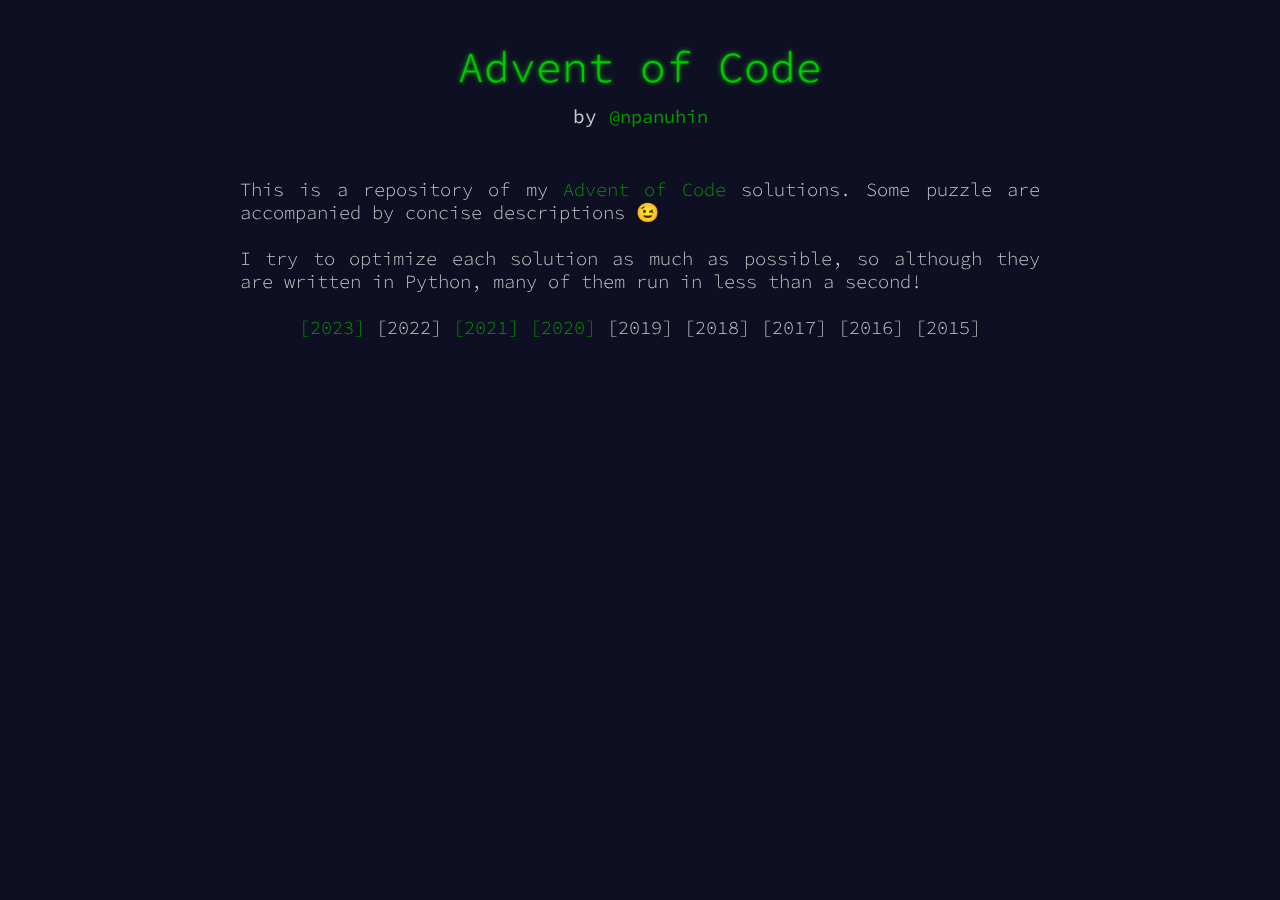
<file: docs/index.html>
<!DOCTYPE html>
<html lang="en">

<head>
	<meta charset="UTF-8">
	<meta name="viewport" content="width=device-width, initial-scale=1.0">
	<link rel="stylesheet" href="https://fonts.googleapis.com/css?family=Source Code Pro:300,400&subset=latin,latin-ext">
	<link rel="stylesheet" type="text/css" href="main.css">

	<link rel="apple-touch-icon" sizes="180x180" href="favicon/apple-touch-icon.png">
	<link rel="icon" type="image/png" sizes="32x32" href="favicon/favicon-32x32.png">
	<link rel="icon" type="image/png" sizes="194x194" href="favicon/favicon-194x194.png">
	<link rel="icon" type="image/png" sizes="192x192" href="favicon/android-chrome-192x192.png">
	<link rel="icon" type="image/png" sizes="16x16" href="favicon/favicon-16x16.png">
	<link rel="manifest" href="favicon/site.webmanifest">
	<link rel="mask-icon" href="favicon/safari-pinned-tab.svg" color="#0f0f23">
	<link rel="shortcut icon" href="favicon/favicon.ico">
	<meta name="msapplication-TileColor" content="#0f0f23">
	<meta name="msapplication-TileImage" content="favicon/mstile-144x144.png">
	<meta name="msapplication-config" content="favicon/browserconfig.xml">
	<meta name="theme-color" content="#0f0f23">

	<title>Advent of Code | by @npanuhin</title>
</head>

<body>
	<div class="title">
		<h1>Advent of Code</h1>
		<p>by <a title="Visit my github page" href="https://github.com/npanuhin" target="_blank">@npanuhin</a></p>
	</div>

	<main>
		<p>
			This is a repository of my <a title="Visit adventofcode.com" href="https://adventofcode.com" target="_blank">Advent of Code</a> solutions.
			Some puzzle are accompanied by concise descriptions 😉

			<br>
			<br>

			I try to optimize each solution as much as possible, so although they are written in Python, many of them run in less than a second!

			<br>
			<br>
		</p>

		<ul class="year_list">
			<li><a href="2023">[2023]</a></li>
			<li>[2022]</li>
			<li><a href="2021">[2021]</a></li>
			<li><a href="2020">[2020]</a></li>
			<li>[2019]</li>
			<li>[2018]</li>
			<li>[2017]</li>
			<li>[2016]</li>
			<li>[2015]</li>
		</ul>
	</main>
</body>

</html>
</file>
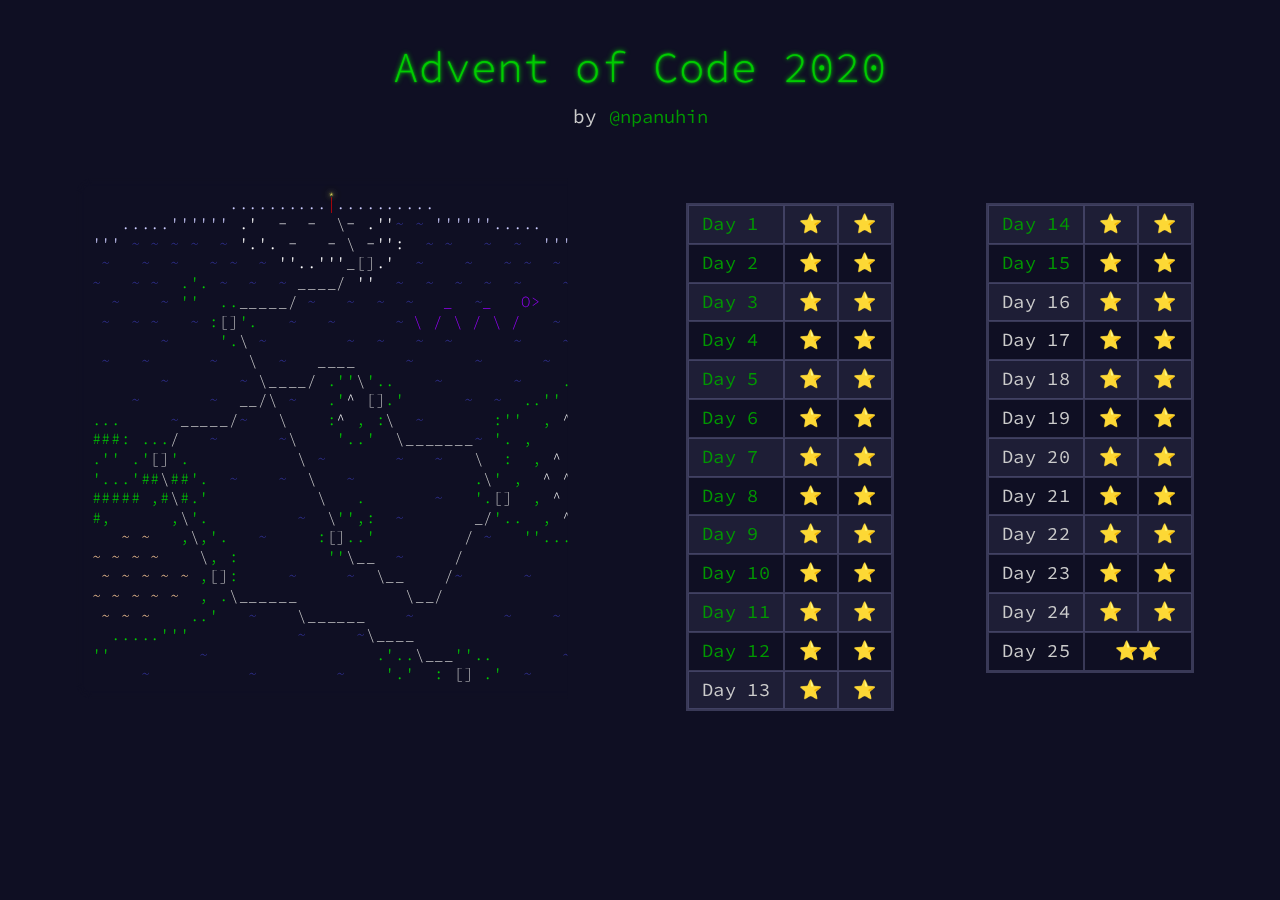
<file: docs/2020/index.html>
<!DOCTYPE html>
<html lang="en">

<head>
	<meta charset="UTF-8">
	<meta name="viewport" content="width=device-width, initial-scale=1.0">
	<link rel="stylesheet" href="https://fonts.googleapis.com/css?family=Source Code Pro:300,400&subset=latin,latin-ext">
	<link rel="stylesheet" type="text/css" href="../main.css">

	<link rel="apple-touch-icon" sizes="180x180" href="../favicon/apple-touch-icon.png">
	<link rel="icon" type="image/png" sizes="32x32" href="../favicon/favicon-32x32.png">
	<link rel="icon" type="image/png" sizes="194x194" href="../favicon/favicon-194x194.png">
	<link rel="icon" type="image/png" sizes="192x192" href="../favicon/android-chrome-192x192.png">
	<link rel="icon" type="image/png" sizes="16x16" href="../favicon/favicon-16x16.png">
	<link rel="manifest" href="../favicon/site.webmanifest">
	<link rel="mask-icon" href="../favicon/safari-pinned-tab.svg" color="#0f0f23">
	<link rel="shortcut icon" href="../favicon/favicon.ico">
	<meta name="msapplication-TileColor" content="#0f0f23">
	<meta name="msapplication-TileImage" content="../favicon/mstile-144x144.png">
	<meta name="msapplication-config" content="../favicon/browserconfig.xml">
	<meta name="theme-color" content="#0f0f23">

	<title>Advent of Code 2020 | @npanuhin</title>
</head>

<body>
	<div class="title">
		<h1>Advent of Code 2020</h1>
		<p>by <a title="View my GitHub profile" href="https://github.com/npanuhin" target="_blank">@npanuhin</a></p>
	</div>

	<main class="wide">
		<img class="left" alt="Here is the final canvas of the year after solving all the puzzles" src="canvas.svg">
		<div class="center">
			<table>
				<tr>
					<td><a class="readme" href="https://github.com/npanuhin/Advent-of-Code/tree/master/2020/Day%2001">Day 1</a></td>
					<td><a href="https://github.com/npanuhin/Advent-of-Code/tree/master/2020/Day%2001/part1.py">⭐</a></td>
					<td><a href="https://github.com/npanuhin/Advent-of-Code/tree/master/2020/Day%2001/part2.py">⭐</a></td>
				</tr>
				<tr>
					<td><a class="readme" href="https://github.com/npanuhin/Advent-of-Code/tree/master/2020/Day%2002">Day 2</a></td>
					<td><a href="https://github.com/npanuhin/Advent-of-Code/tree/master/2020/Day%2002/part1.py">⭐</a></td>
					<td><a href="https://github.com/npanuhin/Advent-of-Code/tree/master/2020/Day%2002/part2.py">⭐</a></td>
				</tr>
				<tr>
					<td><a class="readme" href="https://github.com/npanuhin/Advent-of-Code/tree/master/2020/Day%2003">Day 3</a></td>
					<td><a href="https://github.com/npanuhin/Advent-of-Code/tree/master/2020/Day%2003/part1.py">⭐</a></td>
					<td><a href="https://github.com/npanuhin/Advent-of-Code/tree/master/2020/Day%2003/part2.py">⭐</a></td>
				</tr>
				<tr>
					<td><a class="readme" href="https://github.com/npanuhin/Advent-of-Code/tree/master/2020/Day%2004">Day 4</a></td>
					<td><a href="https://github.com/npanuhin/Advent-of-Code/tree/master/2020/Day%2004/part1.py">⭐</a></td>
					<td><a href="https://github.com/npanuhin/Advent-of-Code/tree/master/2020/Day%2004/part2.py">⭐</a></td>
				</tr>
				<tr>
					<td><a class="readme" href="https://github.com/npanuhin/Advent-of-Code/tree/master/2020/Day%2005">Day 5</a></td>
					<td><a href="https://github.com/npanuhin/Advent-of-Code/tree/master/2020/Day%2005/part1.py">⭐</a></td>
					<td><a href="https://github.com/npanuhin/Advent-of-Code/tree/master/2020/Day%2005/part2.py">⭐</a></td>
				</tr>
				<tr>
					<td><a class="readme" href="https://github.com/npanuhin/Advent-of-Code/tree/master/2020/Day%2006">Day 6</a></td>
					<td><a href="https://github.com/npanuhin/Advent-of-Code/tree/master/2020/Day%2006/part1.py">⭐</a></td>
					<td><a href="https://github.com/npanuhin/Advent-of-Code/tree/master/2020/Day%2006/part2.py">⭐</a></td>
				</tr>
				<tr>
					<td><a class="readme" href="https://github.com/npanuhin/Advent-of-Code/tree/master/2020/Day%2007">Day 7</a></td>
					<td><a href="https://github.com/npanuhin/Advent-of-Code/tree/master/2020/Day%2007/part1.py">⭐</a></td>
					<td><a href="https://github.com/npanuhin/Advent-of-Code/tree/master/2020/Day%2007/part2.py">⭐</a></td>
				</tr>
				<tr>
					<td><a class="readme" href="https://github.com/npanuhin/Advent-of-Code/tree/master/2020/Day%2008">Day 8</a></td>
					<td><a href="https://github.com/npanuhin/Advent-of-Code/tree/master/2020/Day%2008/part1.py">⭐</a></td>
					<td><a href="https://github.com/npanuhin/Advent-of-Code/tree/master/2020/Day%2008/part2.py">⭐</a></td>
				</tr>
				<tr>
					<td><a class="readme" href="https://github.com/npanuhin/Advent-of-Code/tree/master/2020/Day%2009">Day 9</a></td>
					<td><a href="https://github.com/npanuhin/Advent-of-Code/tree/master/2020/Day%2009/part1.py">⭐</a></td>
					<td><a href="https://github.com/npanuhin/Advent-of-Code/tree/master/2020/Day%2009/part2.py">⭐</a></td>
				</tr>
				<tr>
					<td><a class="readme" href="https://github.com/npanuhin/Advent-of-Code/tree/master/2020/Day%2010">Day 10</a></td>
					<td><a href="https://github.com/npanuhin/Advent-of-Code/tree/master/2020/Day%2010/part1.py">⭐</a></td>
					<td><a href="https://github.com/npanuhin/Advent-of-Code/tree/master/2020/Day%2010/part2.py">⭐</a></td>
				</tr>
				<tr>
					<td><a class="readme" href="https://github.com/npanuhin/Advent-of-Code/tree/master/2020/Day%2011">Day 11</a></td>
					<td><a href="https://github.com/npanuhin/Advent-of-Code/tree/master/2020/Day%2011/part1.py">⭐</a></td>
					<td><a href="https://github.com/npanuhin/Advent-of-Code/tree/master/2020/Day%2011/part2.py">⭐</a></td>
				</tr>
				<tr>
					<td><a class="readme" href="https://github.com/npanuhin/Advent-of-Code/tree/master/2020/Day%2012">Day 12</a></td>
					<td><a href="https://github.com/npanuhin/Advent-of-Code/tree/master/2020/Day%2012/part1.py">⭐</a></td>
					<td><a href="https://github.com/npanuhin/Advent-of-Code/tree/master/2020/Day%2012/part2.py">⭐</a></td>
				</tr>
				<tr>
					<td><a href="https://github.com/npanuhin/Advent-of-Code/tree/master/2020/Day%2013">Day 13</a></td>
					<td><a href="https://github.com/npanuhin/Advent-of-Code/tree/master/2020/Day%2013/part1.py">⭐</a></td>
					<td><a href="https://github.com/npanuhin/Advent-of-Code/tree/master/2020/Day%2013/part2.py">⭐</a></td>
				</tr>
			</table>
		</div>

		<div class="right">
			<table>
				<tr>
					<td><a class="readme" href="https://github.com/npanuhin/Advent-of-Code/tree/master/2020/Day%2014">Day 14</a></td>
					<td><a href="https://github.com/npanuhin/Advent-of-Code/tree/master/2020/Day%2014/part1.py">⭐</a></td>
					<td><a href="https://github.com/npanuhin/Advent-of-Code/tree/master/2020/Day%2014/part2.py">⭐</a></td>
				</tr>
				<tr>
					<td><a class="readme" href="https://github.com/npanuhin/Advent-of-Code/tree/master/2020/Day%2015">Day 15</a></td>
					<td><a href="https://github.com/npanuhin/Advent-of-Code/tree/master/2020/Day%2015/part1.py">⭐</a></td>
					<td><a href="https://github.com/npanuhin/Advent-of-Code/tree/master/2020/Day%2015/part2.py">⭐</a></td>
				</tr>
				<tr>
					<td><a href="https://github.com/npanuhin/Advent-of-Code/tree/master/2020/Day%2016">Day 16</a></td>
					<td><a href="https://github.com/npanuhin/Advent-of-Code/tree/master/2020/Day%2016/part1.py">⭐</a></td>
					<td><a href="https://github.com/npanuhin/Advent-of-Code/tree/master/2020/Day%2016/part2.py">⭐</a></td>
				</tr>
				<tr>
					<td><a href="https://github.com/npanuhin/Advent-of-Code/tree/master/2020/Day%2017">Day 17</a></td>
					<td><a href="https://github.com/npanuhin/Advent-of-Code/tree/master/2020/Day%2017/part1.py">⭐</a></td>
					<td><a href="https://github.com/npanuhin/Advent-of-Code/tree/master/2020/Day%2017/part2.py">⭐</a></td>
				</tr>
				<tr>
					<td><a href="https://github.com/npanuhin/Advent-of-Code/tree/master/2020/Day%2018">Day 18</a></td>
					<td><a href="https://github.com/npanuhin/Advent-of-Code/tree/master/2020/Day%2018/part1.py">⭐</a></td>
					<td><a href="https://github.com/npanuhin/Advent-of-Code/tree/master/2020/Day%2018/part2.py">⭐</a></td>
				</tr>
				<tr>
					<td><a href="https://github.com/npanuhin/Advent-of-Code/tree/master/2020/Day%2019">Day 19</a></td>
					<td><a href="https://github.com/npanuhin/Advent-of-Code/tree/master/2020/Day%2019/part1.py">⭐</a></td>
					<td><a href="https://github.com/npanuhin/Advent-of-Code/tree/master/2020/Day%2019/part2.py">⭐</a></td>
				</tr>
				<tr>
					<td><a href="https://github.com/npanuhin/Advent-of-Code/tree/master/2020/Day%2020">Day 20</a></td>
					<td><a href="https://github.com/npanuhin/Advent-of-Code/tree/master/2020/Day%2020/part1.py">⭐</a></td>
					<td><a href="https://github.com/npanuhin/Advent-of-Code/tree/master/2020/Day%2020/part2.py">⭐</a></td>
				</tr>
				<tr>
					<td><a href="https://github.com/npanuhin/Advent-of-Code/tree/master/2020/Day%2021">Day 21</a></td>
					<td><a href="https://github.com/npanuhin/Advent-of-Code/tree/master/2020/Day%2021/part1.py">⭐</a></td>
					<td><a href="https://github.com/npanuhin/Advent-of-Code/tree/master/2020/Day%2021/part2.py">⭐</a></td>
				</tr>
				<tr>
					<td><a href="https://github.com/npanuhin/Advent-of-Code/tree/master/2020/Day%2022">Day 22</a></td>
					<td><a href="https://github.com/npanuhin/Advent-of-Code/tree/master/2020/Day%2022/part1.py">⭐</a></td>
					<td><a href="https://github.com/npanuhin/Advent-of-Code/tree/master/2020/Day%2022/part2.py">⭐</a></td>
				</tr>
				<tr>
					<td><a href="https://github.com/npanuhin/Advent-of-Code/tree/master/2020/Day%2023">Day 23</a></td>
					<td><a href="https://github.com/npanuhin/Advent-of-Code/tree/master/2020/Day%2023/part1.py">⭐</a></td>
					<td><a href="https://github.com/npanuhin/Advent-of-Code/tree/master/2020/Day%2023/part2.py">⭐</a></td>
				</tr>
				<tr>
					<td><a href="https://github.com/npanuhin/Advent-of-Code/tree/master/2020/Day%2024">Day 24</a></td>
					<td><a href="https://github.com/npanuhin/Advent-of-Code/tree/master/2020/Day%2024/part1.py">⭐</a></td>
					<td><a href="https://github.com/npanuhin/Advent-of-Code/tree/master/2020/Day%2024/part2.py">⭐</a></td>
				</tr>
				<tr>
					<td><a href="https://github.com/npanuhin/Advent-of-Code/tree/master/2020/Day%2025">Day 25</a></td>
					<td colspan="2"><a href="https://github.com/npanuhin/Advent-of-Code/tree/master/2020/Day%2025/part1.py">⭐⭐</a></td>
				</tr>
			</table>
		</div>
	</main>
</body>

</html>
<!-- tr*25>(td>a[href="https//github.com/npanuhin/Advent-of-Code/tree/master/2020/Day%20$"]>div.wrapper>{Day $})+(td>a[href="https//github.com/npanuhin/Advent-of-Code/tree/master/2020/Day%20$/part1.py"]>div.wrapper>{⭐})+(td>a[href="https//github.com/npanuhin/Advent-of-Code/tree/master/2020/Day%20$/part2.py"]>div.wrapper>{⭐}) -->
</file>
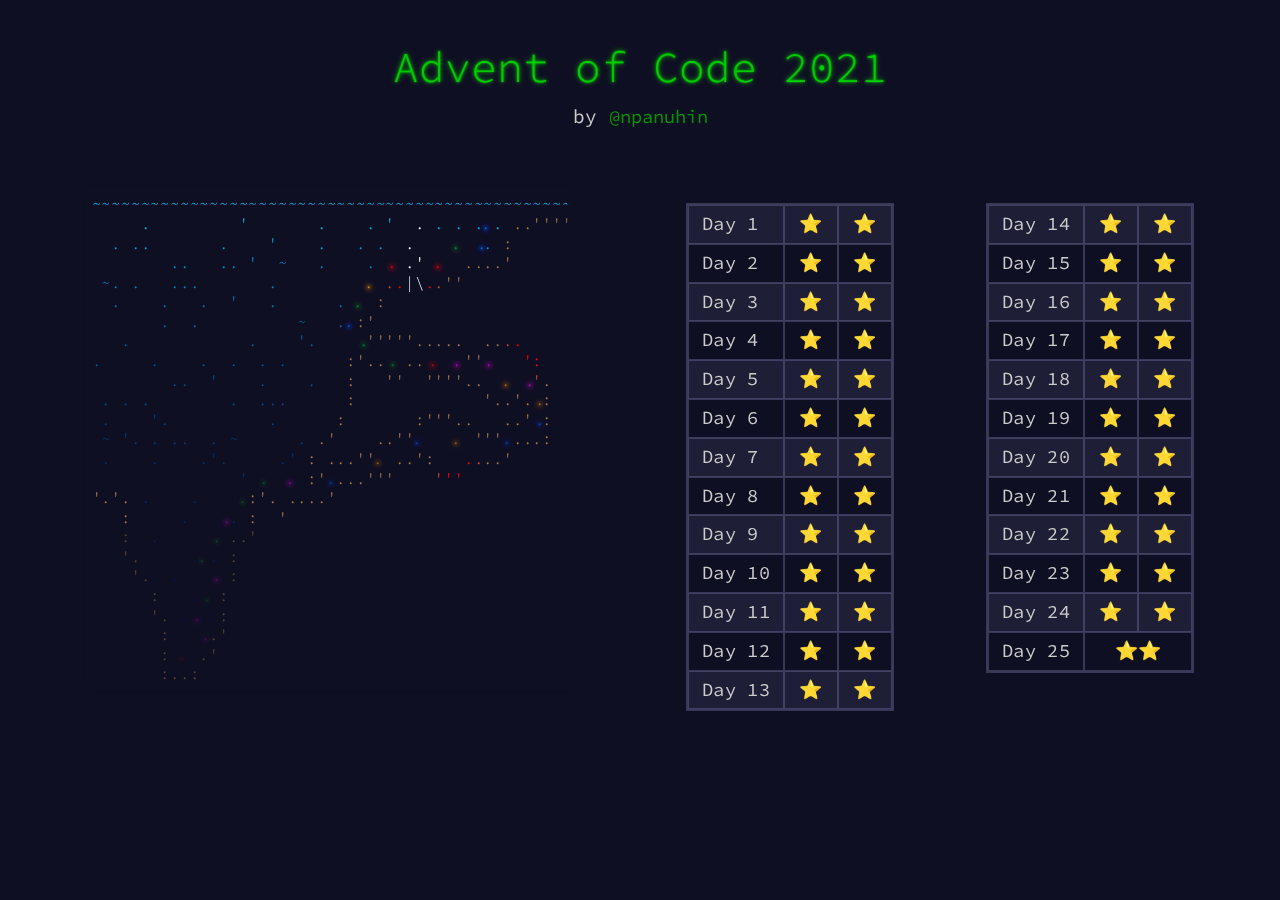
<file: docs/2021/index.html>
<!DOCTYPE html>
<html lang="en">

<head>
	<meta charset="UTF-8">
	<meta name="viewport" content="width=device-width, initial-scale=1.0">
	<link rel="stylesheet" href="https://fonts.googleapis.com/css?family=Source Code Pro:300,400&subset=latin,latin-ext">
	<link rel="stylesheet" type="text/css" href="../main.css">

	<link rel="apple-touch-icon" sizes="180x180" href="../favicon/apple-touch-icon.png">
	<link rel="icon" type="image/png" sizes="32x32" href="../favicon/favicon-32x32.png">
	<link rel="icon" type="image/png" sizes="194x194" href="../favicon/favicon-194x194.png">
	<link rel="icon" type="image/png" sizes="192x192" href="../favicon/android-chrome-192x192.png">
	<link rel="icon" type="image/png" sizes="16x16" href="../favicon/favicon-16x16.png">
	<link rel="manifest" href="../favicon/site.webmanifest">
	<link rel="mask-icon" href="../favicon/safari-pinned-tab.svg" color="#0f0f23">
	<link rel="shortcut icon" href="../favicon/favicon.ico">
	<meta name="msapplication-TileColor" content="#0f0f23">
	<meta name="msapplication-TileImage" content="../favicon/mstile-144x144.png">
	<meta name="msapplication-config" content="../favicon/browserconfig.xml">
	<meta name="theme-color" content="#0f0f23">

	<title>Advent of Code 2021 | @npanuhin</title>
</head>

<body>
	<div class="title">
		<h1>Advent of Code 2021</h1>
		<p>by <a title="View my GitHub profile" href="https://github.com/npanuhin" target="_blank">@npanuhin</a></p>
	</div>

	<main class="wide">
		<img class="left" alt="Here is the final canvas of the year after solving all the puzzles" src="canvas.svg">
		<div class="center">
			<table>
				<tr>
					<td><a href="https://github.com/npanuhin/Advent-of-Code/tree/master/2021/Day%2001">Day 1</a></td>
					<td><a href="https://github.com/npanuhin/Advent-of-Code/tree/master/2021/Day%2001/part1.py">⭐</a></td>
					<td><a href="https://github.com/npanuhin/Advent-of-Code/tree/master/2021/Day%2001/part2.py">⭐</a></td>
				</tr>
				<tr>
					<td><a href="https://github.com/npanuhin/Advent-of-Code/tree/master/2021/Day%2002">Day 2</a></td>
					<td><a href="https://github.com/npanuhin/Advent-of-Code/tree/master/2021/Day%2002/part1.py">⭐</a></td>
					<td><a href="https://github.com/npanuhin/Advent-of-Code/tree/master/2021/Day%2002/part2.py">⭐</a></td>
				</tr>
				<tr>
					<td><a href="https://github.com/npanuhin/Advent-of-Code/tree/master/2021/Day%2003">Day 3</a></td>
					<td><a href="https://github.com/npanuhin/Advent-of-Code/tree/master/2021/Day%2003/part1.py">⭐</a></td>
					<td><a href="https://github.com/npanuhin/Advent-of-Code/tree/master/2021/Day%2003/part2.py">⭐</a></td>
				</tr>
				<tr>
					<td><a href="https://github.com/npanuhin/Advent-of-Code/tree/master/2021/Day%2004">Day 4</a></td>
					<td><a href="https://github.com/npanuhin/Advent-of-Code/tree/master/2021/Day%2004/part1.py">⭐</a></td>
					<td><a href="https://github.com/npanuhin/Advent-of-Code/tree/master/2021/Day%2004/part2.py">⭐</a></td>
				</tr>
				<tr>
					<td><a href="https://github.com/npanuhin/Advent-of-Code/tree/master/2021/Day%2005">Day 5</a></td>
					<td><a href="https://github.com/npanuhin/Advent-of-Code/tree/master/2021/Day%2005/part1.py">⭐</a></td>
					<td><a href="https://github.com/npanuhin/Advent-of-Code/tree/master/2021/Day%2005/part2.py">⭐</a></td>
				</tr>
				<tr>
					<td><a href="https://github.com/npanuhin/Advent-of-Code/tree/master/2021/Day%2006">Day 6</a></td>
					<td><a href="https://github.com/npanuhin/Advent-of-Code/tree/master/2021/Day%2006/part1.py">⭐</a></td>
					<td><a href="https://github.com/npanuhin/Advent-of-Code/tree/master/2021/Day%2006/part2.py">⭐</a></td>
				</tr>
				<tr>
					<td><a href="https://github.com/npanuhin/Advent-of-Code/tree/master/2021/Day%2007">Day 7</a></td>
					<td><a href="https://github.com/npanuhin/Advent-of-Code/tree/master/2021/Day%2007/part1.py">⭐</a></td>
					<td><a href="https://github.com/npanuhin/Advent-of-Code/tree/master/2021/Day%2007/part2.py">⭐</a></td>
				</tr>
				<tr>
					<td><a href="https://github.com/npanuhin/Advent-of-Code/tree/master/2021/Day%2008">Day 8</a></td>
					<td><a href="https://github.com/npanuhin/Advent-of-Code/tree/master/2021/Day%2008/part1.py">⭐</a></td>
					<td><a href="https://github.com/npanuhin/Advent-of-Code/tree/master/2021/Day%2008/part2.py">⭐</a></td>
				</tr>
				<tr>
					<td><a href="https://github.com/npanuhin/Advent-of-Code/tree/master/2021/Day%2009">Day 9</a></td>
					<td><a href="https://github.com/npanuhin/Advent-of-Code/tree/master/2021/Day%2009/part1.py">⭐</a></td>
					<td><a href="https://github.com/npanuhin/Advent-of-Code/tree/master/2021/Day%2009/part2.py">⭐</a></td>
				</tr>
				<tr>
					<td><a href="https://github.com/npanuhin/Advent-of-Code/tree/master/2021/Day%2010">Day 10</a></td>
					<td><a href="https://github.com/npanuhin/Advent-of-Code/tree/master/2021/Day%2010/part1.py">⭐</a></td>
					<td><a href="https://github.com/npanuhin/Advent-of-Code/tree/master/2021/Day%2010/part2.py">⭐</a></td>
				</tr>
				<tr>
					<td><a href="https://github.com/npanuhin/Advent-of-Code/tree/master/2021/Day%2011">Day 11</a></td>
					<td><a href="https://github.com/npanuhin/Advent-of-Code/tree/master/2021/Day%2011/part1.py">⭐</a></td>
					<td><a href="https://github.com/npanuhin/Advent-of-Code/tree/master/2021/Day%2011/part2.py">⭐</a></td>
				</tr>
				<tr>
					<td><a href="https://github.com/npanuhin/Advent-of-Code/tree/master/2021/Day%2012">Day 12</a></td>
					<td><a href="https://github.com/npanuhin/Advent-of-Code/tree/master/2021/Day%2012/part1.py">⭐</a></td>
					<td><a href="https://github.com/npanuhin/Advent-of-Code/tree/master/2021/Day%2012/part2.py">⭐</a></td>
				</tr>
				<tr>
					<td><a href="https://github.com/npanuhin/Advent-of-Code/tree/master/2021/Day%2013">Day 13</a></td>
					<td><a href="https://github.com/npanuhin/Advent-of-Code/tree/master/2021/Day%2013/part1.py">⭐</a></td>
					<td><a href="https://github.com/npanuhin/Advent-of-Code/tree/master/2021/Day%2013/part2.py">⭐</a></td>
				</tr>
			</table>
		</div>

		<div class="right">
			<table>
				<tr>
					<td><a href="https://github.com/npanuhin/Advent-of-Code/tree/master/2021/Day%2014">Day 14</a></td>
					<td><a href="https://github.com/npanuhin/Advent-of-Code/tree/master/2021/Day%2014/part1.py">⭐</a></td>
					<td><a href="https://github.com/npanuhin/Advent-of-Code/tree/master/2021/Day%2014/part2.py">⭐</a></td>
				</tr>
				<tr>
					<td><a href="https://github.com/npanuhin/Advent-of-Code/tree/master/2021/Day%2015">Day 15</a></td>
					<td><a href="https://github.com/npanuhin/Advent-of-Code/tree/master/2021/Day%2015/part1.py">⭐</a></td>
					<td><a href="https://github.com/npanuhin/Advent-of-Code/tree/master/2021/Day%2015/part2.py">⭐</a></td>
				</tr>
				<tr>
					<td><a href="https://github.com/npanuhin/Advent-of-Code/tree/master/2021/Day%2016">Day 16</a></td>
					<td><a href="https://github.com/npanuhin/Advent-of-Code/tree/master/2021/Day%2016/part1.py">⭐</a></td>
					<td><a href="https://github.com/npanuhin/Advent-of-Code/tree/master/2021/Day%2016/part2.py">⭐</a></td>
				</tr>
				<tr>
					<td><a href="https://github.com/npanuhin/Advent-of-Code/tree/master/2021/Day%2017">Day 17</a></td>
					<td><a href="https://github.com/npanuhin/Advent-of-Code/tree/master/2021/Day%2017/part1.py">⭐</a></td>
					<td><a href="https://github.com/npanuhin/Advent-of-Code/tree/master/2021/Day%2017/part2.py">⭐</a></td>
				</tr>
				<tr>
					<td><a href="https://github.com/npanuhin/Advent-of-Code/tree/master/2021/Day%2018">Day 18</a></td>
					<td><a href="https://github.com/npanuhin/Advent-of-Code/tree/master/2021/Day%2018/part1.py">⭐</a></td>
					<td><a href="https://github.com/npanuhin/Advent-of-Code/tree/master/2021/Day%2018/part2.py">⭐</a></td>
				</tr>
				<tr>
					<td><a href="https://github.com/npanuhin/Advent-of-Code/tree/master/2021/Day%2019">Day 19</a></td>
					<td><a href="https://github.com/npanuhin/Advent-of-Code/tree/master/2021/Day%2019/part1.py">⭐</a></td>
					<td><a href="https://github.com/npanuhin/Advent-of-Code/tree/master/2021/Day%2019/part2.py">⭐</a></td>
				</tr>
				<tr>
					<td><a href="https://github.com/npanuhin/Advent-of-Code/tree/master/2021/Day%2020">Day 20</a></td>
					<td><a href="https://github.com/npanuhin/Advent-of-Code/tree/master/2021/Day%2020/part1.py">⭐</a></td>
					<td><a href="https://github.com/npanuhin/Advent-of-Code/tree/master/2021/Day%2020/part2.py">⭐</a></td>
				</tr>
				<tr>
					<td><a href="https://github.com/npanuhin/Advent-of-Code/tree/master/2021/Day%2021">Day 21</a></td>
					<td><a href="https://github.com/npanuhin/Advent-of-Code/tree/master/2021/Day%2021/part1.py">⭐</a></td>
					<td><a href="https://github.com/npanuhin/Advent-of-Code/tree/master/2021/Day%2021/part2.py">⭐</a></td>
				</tr>
				<tr>
					<td><a href="https://github.com/npanuhin/Advent-of-Code/tree/master/2021/Day%2022">Day 22</a></td>
					<td><a href="https://github.com/npanuhin/Advent-of-Code/tree/master/2021/Day%2022/part1.py">⭐</a></td>
					<td><a href="https://github.com/npanuhin/Advent-of-Code/tree/master/2021/Day%2022/part2.py">⭐</a></td>
				</tr>
				<tr>
					<td><a href="https://github.com/npanuhin/Advent-of-Code/tree/master/2021/Day%2023">Day 23</a></td>
					<td><a href="https://github.com/npanuhin/Advent-of-Code/tree/master/2021/Day%2023/part1.py">⭐</a></td>
					<td><a href="https://github.com/npanuhin/Advent-of-Code/tree/master/2021/Day%2023/part2.py">⭐</a></td>
				</tr>
				<tr>
					<td><a href="https://github.com/npanuhin/Advent-of-Code/tree/master/2021/Day%2024">Day 24</a></td>
					<td><a href="https://github.com/npanuhin/Advent-of-Code/tree/master/2021/Day%2024/part1.py">⭐</a></td>
					<td><a href="https://github.com/npanuhin/Advent-of-Code/tree/master/2021/Day%2024/part2.py">⭐</a></td>
				</tr>
				<tr>
					<td><a href="https://github.com/npanuhin/Advent-of-Code/tree/master/2021/Day%2025">Day 25</a></td>
					<td colspan="2"><a href="https://github.com/npanuhin/Advent-of-Code/tree/master/2021/Day%2025/part1.py">⭐⭐</a></td>
				</tr>
			</table>
		</div>
	</main>
</body>

</html>
<!-- tr*25>(td>a[href="https//github.com/npanuhin/Advent-of-Code/tree/master/2021/Day%20$"]>div.wrapper>{Day $})+(td>a[href="https//github.com/npanuhin/Advent-of-Code/tree/master/2021/Day%20$/part1.py"]>div.wrapper>{⭐})+(td>a[href="https//github.com/npanuhin/Advent-of-Code/tree/master/2021/Day%20$/part2.py"]>div.wrapper>{⭐}) -->
</file>
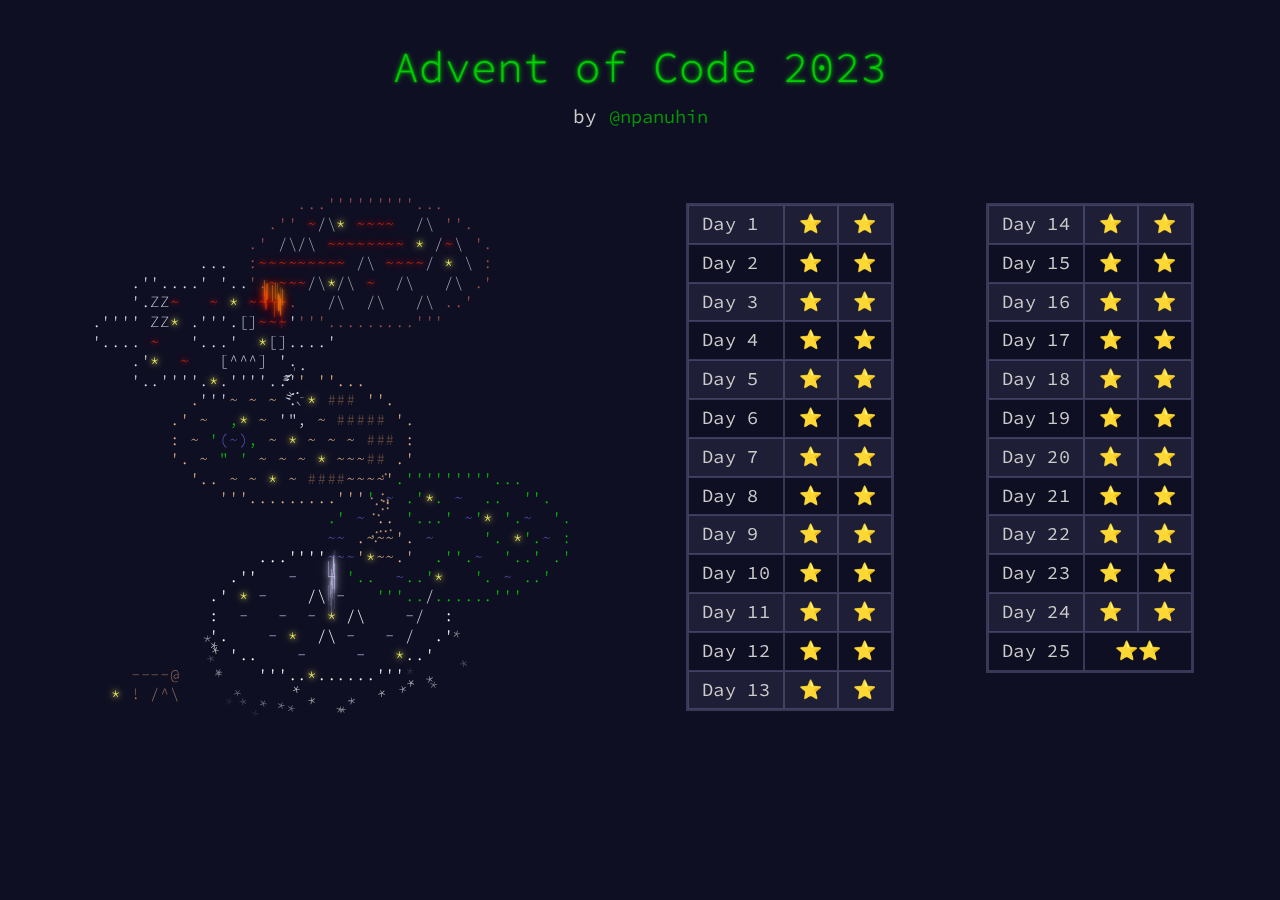
<file: .github/website/2023/index.html>
<!DOCTYPE html>
<html lang="en">

<head>
	<meta charset="UTF-8">
	<meta name="viewport" content="width=device-width, initial-scale=1.0">
	<link rel="stylesheet" href="https://fonts.googleapis.com/css?family=Source Code Pro:300,400&subset=latin,latin-ext">
	<link rel="stylesheet" type="text/css" href="../main.css">

	<link rel="apple-touch-icon" sizes="180x180" href="../favicon/apple-touch-icon.png">
	<link rel="icon" type="image/png" sizes="32x32" href="../favicon/favicon-32x32.png">
	<link rel="icon" type="image/png" sizes="194x194" href="../favicon/favicon-194x194.png">
	<link rel="icon" type="image/png" sizes="192x192" href="../favicon/android-chrome-192x192.png">
	<link rel="icon" type="image/png" sizes="16x16" href="../favicon/favicon-16x16.png">
	<link rel="manifest" href="../favicon/site.webmanifest">
	<link rel="mask-icon" href="../favicon/safari-pinned-tab.svg" color="#0f0f23">
	<link rel="shortcut icon" href="../favicon/favicon.ico">
	<meta name="msapplication-TileColor" content="#0f0f23">
	<meta name="msapplication-TileImage" content="../favicon/mstile-144x144.png">
	<meta name="msapplication-config" content="../favicon/browserconfig.xml">
	<meta name="theme-color" content="#0f0f23">

	<title>Advent of Code 2023 | @npanuhin</title>
</head>

<body>
	<div class="title">
		<h1>Advent of Code 2023</h1>
		<p>by <a title="View my GitHub profile" href="https://github.com/npanuhin" target="_blank">@npanuhin</a></p>
	</div>

	<main class="wide">
		<img class="left" alt="Here will be the final canvas of the year after solving all the puzzles" src="canvas.svg">
		<div class="center">
			<table>
				<tr>
					<td><a href="https://github.com/npanuhin/Advent-of-Code/tree/master/2023/Day%2001">Day 1</a></td>
					<td><a href="https://github.com/npanuhin/Advent-of-Code/tree/master/2023/Day%2001/part1.py">⭐</a></td>
					<td><a href="https://github.com/npanuhin/Advent-of-Code/tree/master/2023/Day%2001/part2.py">⭐</a></td>
				</tr>
				<tr>
					<td><a href="https://github.com/npanuhin/Advent-of-Code/tree/master/2023/Day%2002">Day 2</a></td>
					<td><a href="https://github.com/npanuhin/Advent-of-Code/tree/master/2023/Day%2002/part1.py">⭐</a></td>
					<td><a href="https://github.com/npanuhin/Advent-of-Code/tree/master/2023/Day%2002/part2.py">⭐</a></td>
				</tr>
				<tr>
					<td><a href="https://github.com/npanuhin/Advent-of-Code/tree/master/2023/Day%2003">Day 3</a></td>
					<td><a href="https://github.com/npanuhin/Advent-of-Code/tree/master/2023/Day%2003/part1.py">⭐</a></td>
					<td><a href="https://github.com/npanuhin/Advent-of-Code/tree/master/2023/Day%2003/part2.py">⭐</a></td>
				</tr>
				<tr>
					<td><a href="https://github.com/npanuhin/Advent-of-Code/tree/master/2023/Day%2004">Day 4</a></td>
					<td><a href="https://github.com/npanuhin/Advent-of-Code/tree/master/2023/Day%2004/part1.py">⭐</a></td>
					<td><a href="https://github.com/npanuhin/Advent-of-Code/tree/master/2023/Day%2004/part2.py">⭐</a></td>
				</tr>
				<tr>
					<td><a href="https://github.com/npanuhin/Advent-of-Code/tree/master/2023/Day%2005">Day 5</a></td>
					<td><a href="https://github.com/npanuhin/Advent-of-Code/tree/master/2023/Day%2005/part1.py">⭐</a></td>
					<td><a href="https://github.com/npanuhin/Advent-of-Code/tree/master/2023/Day%2005/part2.py">⭐</a></td>
				</tr>
				<tr>
					<td><a href="https://github.com/npanuhin/Advent-of-Code/tree/master/2023/Day%2006">Day 6</a></td>
					<td><a href="https://github.com/npanuhin/Advent-of-Code/tree/master/2023/Day%2006/part1.py">⭐</a></td>
					<td><a href="https://github.com/npanuhin/Advent-of-Code/tree/master/2023/Day%2006/part2.py">⭐</a></td>
				</tr>
				<tr>
					<td><a href="https://github.com/npanuhin/Advent-of-Code/tree/master/2023/Day%2007">Day 7</a></td>
					<td><a href="https://github.com/npanuhin/Advent-of-Code/tree/master/2023/Day%2007/part1.py">⭐</a></td>
					<td><a href="https://github.com/npanuhin/Advent-of-Code/tree/master/2023/Day%2007/part2.py">⭐</a></td>
				</tr>
				<tr>
					<td><a href="https://github.com/npanuhin/Advent-of-Code/tree/master/2023/Day%2008">Day 8</a></td>
					<td><a href="https://github.com/npanuhin/Advent-of-Code/tree/master/2023/Day%2008/part1.py">⭐</a></td>
					<td><a href="https://github.com/npanuhin/Advent-of-Code/tree/master/2023/Day%2008/part2.py">⭐</a></td>
				</tr>
				<tr>
					<td><a href="https://github.com/npanuhin/Advent-of-Code/tree/master/2023/Day%2009">Day 9</a></td>
					<td><a href="https://github.com/npanuhin/Advent-of-Code/tree/master/2023/Day%2009/part1.py">⭐</a></td>
					<td><a href="https://github.com/npanuhin/Advent-of-Code/tree/master/2023/Day%2009/part2.py">⭐</a></td>
				</tr>
				<tr>
					<td><a href="https://github.com/npanuhin/Advent-of-Code/tree/master/2023/Day%2010">Day 10</a></td>
					<td><a href="https://github.com/npanuhin/Advent-of-Code/tree/master/2023/Day%2010/part1.py">⭐</a></td>
					<td><a href="https://github.com/npanuhin/Advent-of-Code/tree/master/2023/Day%2010/part2.py">⭐</a></td>
				</tr>
				<tr>
					<td><a href="https://github.com/npanuhin/Advent-of-Code/tree/master/2023/Day%2011">Day 11</a></td>
					<td><a href="https://github.com/npanuhin/Advent-of-Code/tree/master/2023/Day%2011/part1.py">⭐</a></td>
					<td><a href="https://github.com/npanuhin/Advent-of-Code/tree/master/2023/Day%2011/part2.py">⭐</a></td>
				</tr>
				<tr>
					<td><a href="https://github.com/npanuhin/Advent-of-Code/tree/master/2023/Day%2012">Day 12</a></td>
					<td><a href="https://github.com/npanuhin/Advent-of-Code/tree/master/2023/Day%2012/part1.py">⭐</a></td>
					<td><a href="https://github.com/npanuhin/Advent-of-Code/tree/master/2023/Day%2012/part2.py">⭐</a></td>
				</tr>
				<tr>
					<td><a href="https://github.com/npanuhin/Advent-of-Code/tree/master/2023/Day%2013">Day 13</a></td>
					<td><a href="https://github.com/npanuhin/Advent-of-Code/tree/master/2023/Day%2013/part1.py">⭐</a></td>
					<td><a href="https://github.com/npanuhin/Advent-of-Code/tree/master/2023/Day%2013/part2.py">⭐</a></td>
				</tr>
			</table>
		</div>

		<div class="right">
			<table>
				<tr>
					<td><a href="https://github.com/npanuhin/Advent-of-Code/tree/master/2023/Day%2014">Day 14</a></td>
					<td><a href="https://github.com/npanuhin/Advent-of-Code/tree/master/2023/Day%2014/part1.py">⭐</a></td>
					<td><a href="https://github.com/npanuhin/Advent-of-Code/tree/master/2023/Day%2014/part2.py">⭐</a></td>
				</tr>
				<tr>
					<td><a href="https://github.com/npanuhin/Advent-of-Code/tree/master/2023/Day%2015">Day 15</a></td>
					<td><a href="https://github.com/npanuhin/Advent-of-Code/tree/master/2023/Day%2015/part1.py">⭐</a></td>
					<td><a href="https://github.com/npanuhin/Advent-of-Code/tree/master/2023/Day%2015/part2.py">⭐</a></td>
				</tr>
				<tr>
					<td><a href="https://github.com/npanuhin/Advent-of-Code/tree/master/2023/Day%2016">Day 16</a></td>
					<td><a href="https://github.com/npanuhin/Advent-of-Code/tree/master/2023/Day%2016/part1.py">⭐</a></td>
					<td><a href="https://github.com/npanuhin/Advent-of-Code/tree/master/2023/Day%2016/part2.py">⭐</a></td>
				</tr>
				<tr>
					<td><a href="https://github.com/npanuhin/Advent-of-Code/tree/master/2023/Day%2017">Day 17</a></td>
					<td><a href="https://github.com/npanuhin/Advent-of-Code/tree/master/2023/Day%2017/part1.py">⭐</a></td>
					<td><a href="https://github.com/npanuhin/Advent-of-Code/tree/master/2023/Day%2017/part2.py">⭐</a></td>
				</tr>
				<tr>
					<td><a href="https://github.com/npanuhin/Advent-of-Code/tree/master/2023/Day%2018">Day 18</a></td>
					<td><a href="https://github.com/npanuhin/Advent-of-Code/tree/master/2023/Day%2018/part1.py">⭐</a></td>
					<td><a href="https://github.com/npanuhin/Advent-of-Code/tree/master/2023/Day%2018/part2.py">⭐</a></td>
				</tr>
				<tr>
					<td><a href="https://github.com/npanuhin/Advent-of-Code/tree/master/2023/Day%2019">Day 19</a></td>
					<td><a href="https://github.com/npanuhin/Advent-of-Code/tree/master/2023/Day%2019/part1.py">⭐</a></td>
					<td><a href="https://github.com/npanuhin/Advent-of-Code/tree/master/2023/Day%2019/part2.py">⭐</a></td>
				</tr>
				<tr>
					<td><a href="https://github.com/npanuhin/Advent-of-Code/tree/master/2023/Day%2020">Day 20</a></td>
					<td><a href="https://github.com/npanuhin/Advent-of-Code/tree/master/2023/Day%2020/part1.py">⭐</a></td>
					<td><a href="https://github.com/npanuhin/Advent-of-Code/tree/master/2023/Day%2020/part2.py">⭐</a></td>
				</tr>
				<tr>
					<td><a href="https://github.com/npanuhin/Advent-of-Code/tree/master/2023/Day%2021">Day 21</a></td>
					<td><a href="https://github.com/npanuhin/Advent-of-Code/tree/master/2023/Day%2021/part1.py">⭐</a></td>
					<td><a href="https://github.com/npanuhin/Advent-of-Code/tree/master/2023/Day%2021/part2.py">⭐</a></td>
				</tr>
				<tr>
					<td><a href="https://github.com/npanuhin/Advent-of-Code/tree/master/2023/Day%2022">Day 22</a></td>
					<td><a href="https://github.com/npanuhin/Advent-of-Code/tree/master/2023/Day%2022/part1.py">⭐</a></td>
					<td><a href="https://github.com/npanuhin/Advent-of-Code/tree/master/2023/Day%2022/part2.py">⭐</a></td>
				</tr>
				<tr>
					<td><a href="https://github.com/npanuhin/Advent-of-Code/tree/master/2023/Day%2023">Day 23</a></td>
					<td><a href="https://github.com/npanuhin/Advent-of-Code/tree/master/2023/Day%2023/part1.py">⭐</a></td>
					<td><a href="https://github.com/npanuhin/Advent-of-Code/tree/master/2023/Day%2023/part2.py">⭐</a></td>
				</tr>
				<tr>
					<td><a href="https://github.com/npanuhin/Advent-of-Code/tree/master/2023/Day%2024">Day 24</a></td>
					<td><a href="https://github.com/npanuhin/Advent-of-Code/tree/master/2023/Day%2024/part1.py">⭐</a></td>
					<td><a href="https://github.com/npanuhin/Advent-of-Code/tree/master/2023/Day%2024/part2.py">⭐</a></td>
				</tr>
				<tr>
					<td><a href="https://github.com/npanuhin/Advent-of-Code/tree/master/2023/Day%2025">Day 25</a></td>
					<td colspan="2"><a href="https://github.com/npanuhin/Advent-of-Code/tree/master/2023/Day%2025/part1.py">⭐⭐</a></td>
				</tr>
			</table>
		</div>
	</main>
</body>

</html>
<!-- tr*25>(td>a[href="https//github.com/npanuhin/Advent-of-Code/tree/master/2023/Day%20$"]>div.wrapper>{Day $})+(td>a[href="https//github.com/npanuhin/Advent-of-Code/tree/master/2023/Day%20$/part1.py"]>div.wrapper>{⭐})+(td>a[href="https//github.com/npanuhin/Advent-of-Code/tree/master/2023/Day%20$/part2.py"]>div.wrapper>{⭐}) -->
</file>
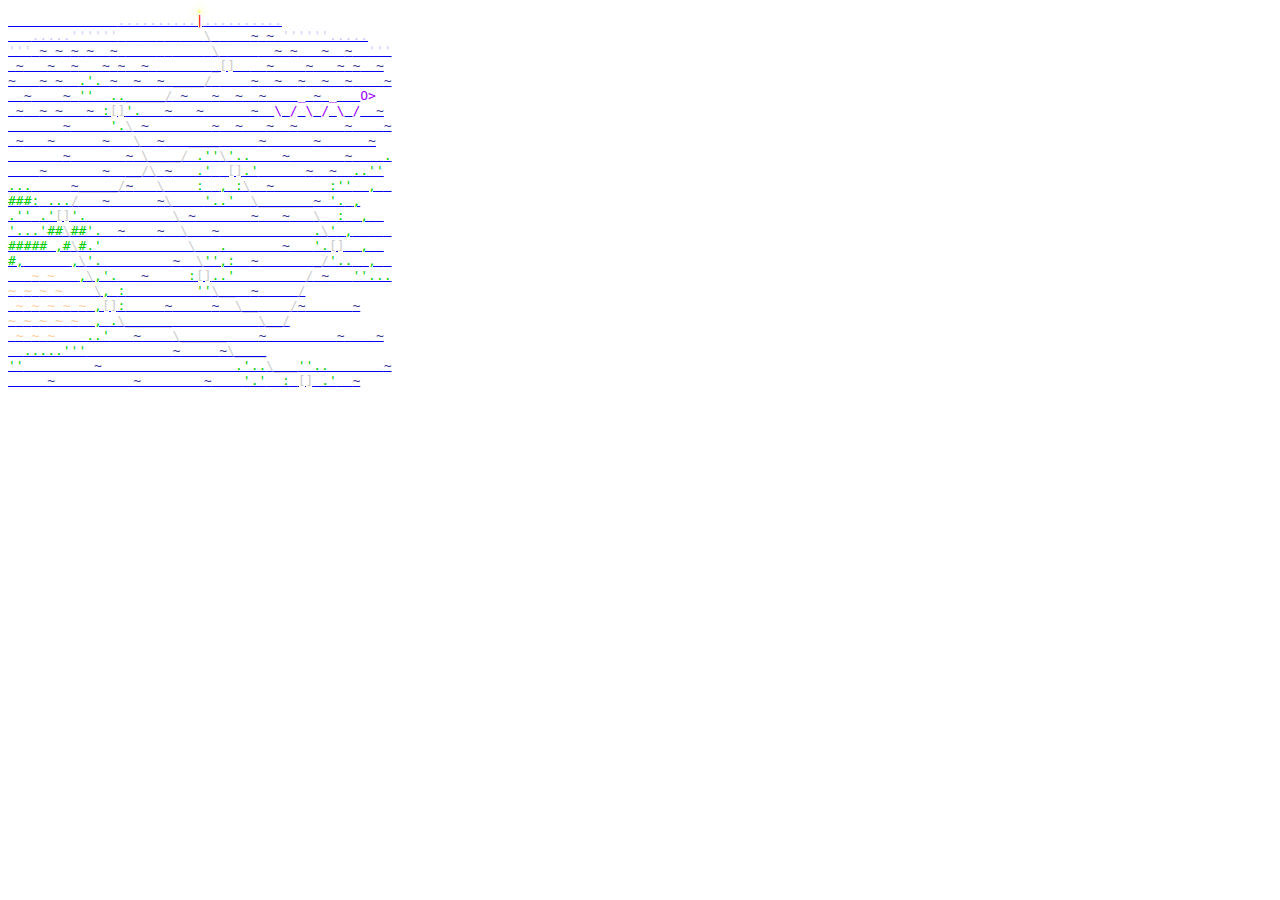
<file: .github/src/2020/2020.html>
<!DOCTYPE html>
<html lang="en-us">

<head>
    <meta charset="utf-8">
    <link href="https://fonts.googleapis.com/css2?family=Source+Code+Pro:wght@300" rel="stylesheet" type="text/css">
    <link rel="stylesheet" type="text/css" href="https://adventofcode.com/static/style.css?26">
</head>

<body>
    <main>
        <style>
        .calendar .calendar-color-l {
            color: #ccccff;
        }

        .calendar .calendar-color-p {
            color: #9900ff;
        }

        .calendar .calendar-color-w {
            color: #ffffff;
        }

        .calendar .calendar-color-r {
            color: #ff0000;
        }

        .calendar .calendar-color-g {
            color: #00cc00;
        }

        .calendar .calendar-color-a {
            color: #cccccc;
        }

        .calendar .calendar-color-b {
            color: #333399;
        }

        .calendar .calendar-color-o {
            color: #ffcc99;
        }

        .calendar-color-p {
            display: inline-block;
        }

        .calendar-color-r {
            position: relative;
        }

        .calendar-color-r::before {
            content: "*";
            position: absolute;
            color: #ffff66;
            transform: translate(-.5px, -.6em) scale(.5);
            text-shadow: 0 0 25px #ffff66, 0 0 20px #ffff66, 0 0 15px #ffff66, 0 0 10px #ffff66, 0 0 5px #ffff66;
        }

        </style>
        <pre class="calendar calendar-perfect" style="position: relative;"><a aria-label="Day 1, two stars" href="/2020/day/1" class="calendar-day1 calendar-verycomplete">              <span class="calendar-color-l">..........</span><span class="calendar-color-r">|</span><span class="calendar-color-l">..........</span></a>
<a aria-label="Day 2, two stars" href="/2020/day/2" class="calendar-day2 calendar-verycomplete">   <span class="calendar-color-l">.....''''''</span> <span class="calendar-color-w">.'</span>  <span class="calendar-color-w">-</span>  <span class="calendar-color-w">-</span>  <span class="calendar-color-a">\</span><span class="calendar-color-w">-</span> <span class="calendar-color-w">.''</span><span class="calendar-color-b">~</span> <span class="calendar-color-b">~</span> <span class="calendar-color-l">''''''.....</span></a>
<a aria-label="Day 3, two stars" href="/2020/day/3" class="calendar-day3 calendar-verycomplete"><span class="calendar-color-l">'''</span> <span class="calendar-color-b">~</span> <span class="calendar-color-b">~</span> <span class="calendar-color-b">~</span> <span class="calendar-color-b">~</span>  <span class="calendar-color-b">~</span> <span class="calendar-color-w">'.'.</span> <span class="calendar-color-w">-</span>   <span class="calendar-color-w">-</span> <span class="calendar-color-a">\</span> <span class="calendar-color-w">-'':</span>  <span class="calendar-color-b">~</span> <span class="calendar-color-b">~</span>   <span class="calendar-color-b">~</span>  <span class="calendar-color-b">~</span>  <span class="calendar-color-l">'''</span></a>
<a aria-label="Day 4, two stars" href="/2020/day/4" class="calendar-day4 calendar-verycomplete"> <span class="calendar-color-b">~</span>   <span class="calendar-color-b">~</span>  <span class="calendar-color-b">~</span>   <span class="calendar-color-b">~</span> <span class="calendar-color-b">~</span>  <span class="calendar-color-b">~</span> <span class="calendar-color-w">''..'''</span><span class="calendar-color-a">_[]</span><span class="calendar-color-w">.'</span>  <span class="calendar-color-b">~</span>    <span class="calendar-color-b">~</span>   <span class="calendar-color-b">~</span> <span class="calendar-color-b">~</span>  <span class="calendar-color-b">~</span></a>
<a aria-label="Day 5, two stars" href="/2020/day/5" class="calendar-day5 calendar-verycomplete"><span class="calendar-color-b">~</span>   <span class="calendar-color-b">~</span> <span class="calendar-color-b">~</span>  <span class="calendar-color-g">.'.</span> <span class="calendar-color-b">~</span>  <span class="calendar-color-b">~</span>  <span class="calendar-color-b">~</span> <span class="calendar-color-a">____/</span> <span class="calendar-color-w">''</span>  <span class="calendar-color-b">~</span>  <span class="calendar-color-b">~</span>  <span class="calendar-color-b">~</span>  <span class="calendar-color-b">~</span>  <span class="calendar-color-b">~</span>    <span class="calendar-color-b">~</span></a>
<a aria-label="Day 6, two stars" href="/2020/day/6" class="calendar-day6 calendar-verycomplete">  <span class="calendar-color-b">~</span>    <span class="calendar-color-b">~</span> <span class="calendar-color-g">''</span>  <span class="calendar-color-g">..</span><span class="calendar-color-a">_____/</span> <span class="calendar-color-b">~</span>   <span class="calendar-color-b">~</span>  <span class="calendar-color-b">~</span>  <span class="calendar-color-b">~</span>    <span class="calendar-color-p">_</span> <span class="calendar-color-b">~</span> <span class="calendar-color-p">_</span>   <span class="calendar-color-p">O&gt;</span></a>
<a aria-label="Day 7, two stars" href="/2020/day/7" class="calendar-day7 calendar-verycomplete"> <span class="calendar-color-b">~</span>  <span class="calendar-color-b">~</span> <span class="calendar-color-b">~</span>   <span class="calendar-color-b">~</span> <span class="calendar-color-g">:</span><span class="calendar-color-a">[]</span><span class="calendar-color-g">'.</span>   <span class="calendar-color-b">~</span>   <span class="calendar-color-b">~</span>      <span class="calendar-color-b">~</span>  <span class="calendar-color-p">\</span> <span class="calendar-color-p">/</span> <span class="calendar-color-p">\</span> <span class="calendar-color-p">/</span> <span class="calendar-color-p">\</span> <span class="calendar-color-p">/</span>  <span class="calendar-color-b">~</span></a>
<a aria-label="Day 8, two stars" href="/2020/day/8" class="calendar-day8 calendar-verycomplete">       <span class="calendar-color-b">~</span>     <span class="calendar-color-g">'.</span><span class="calendar-color-a">\</span> <span class="calendar-color-b">~</span>        <span class="calendar-color-b">~</span>  <span class="calendar-color-b">~</span>   <span class="calendar-color-b">~</span>  <span class="calendar-color-b">~</span>      <span class="calendar-color-b">~</span>    <span class="calendar-color-b">~</span></a>
<a aria-label="Day 17, two stars" href="/2020/day/17" class="calendar-day17 calendar-verycomplete"> <span class="calendar-color-b">~</span>   <span class="calendar-color-b">~</span>      <span class="calendar-color-b">~</span>   <span class="calendar-color-a">\</span>  <span class="calendar-color-b">~</span>   <span class="calendar-color-a">____</span>     <span class="calendar-color-b">~</span>      <span class="calendar-color-b">~</span>      <span class="calendar-color-b">~</span></a>
<a aria-label="Day 9, two stars" href="/2020/day/9" class="calendar-day9 calendar-verycomplete">       <span class="calendar-color-b">~</span>       <span class="calendar-color-b">~</span> <span class="calendar-color-a">\____/</span> <span class="calendar-color-g">.''</span><span class="calendar-color-a">\</span><span class="calendar-color-g">'..</span>    <span class="calendar-color-b">~</span>       <span class="calendar-color-b">~</span>    <span class="calendar-color-g">.</span></a>
<a aria-label="Day 16, two stars" href="/2020/day/16" class="calendar-day16 calendar-verycomplete">    <span class="calendar-color-b">~</span>       <span class="calendar-color-b">~</span>  <span class="calendar-color-a">__/\</span> <span class="calendar-color-b">~</span>   <span class="calendar-color-g">.'</span><span class="calendar-color-w">^</span> <span class="calendar-color-a">[]</span><span class="calendar-color-g">.'</span>      <span class="calendar-color-b">~</span>  <span class="calendar-color-b">~</span>  <span class="calendar-color-g">..''</span></a>
<a aria-label="Day 18, two stars" href="/2020/day/18" class="calendar-day18 calendar-verycomplete"><span class="calendar-color-g">...</span>     <span class="calendar-color-b">~</span><span class="calendar-color-a">_____/</span><span class="calendar-color-b">~</span>   <span class="calendar-color-a">\</span>    <span class="calendar-color-g">:</span><span class="calendar-color-w">^</span> <span class="calendar-color-g">,</span> <span class="calendar-color-g">:</span><span class="calendar-color-a">\</span>  <span class="calendar-color-b">~</span>       <span class="calendar-color-g">:''</span>  <span class="calendar-color-g">,</span> <span class="calendar-color-w">^</span></a>
<a aria-label="Day 15, two stars" href="/2020/day/15" class="calendar-day15 calendar-verycomplete"><span class="calendar-color-g">###:</span> <span class="calendar-color-g">...</span><span class="calendar-color-a">/</span>   <span class="calendar-color-b">~</span>      <span class="calendar-color-b">~</span><span class="calendar-color-a">\</span>    <span class="calendar-color-g">'..'</span>  <span class="calendar-color-a">\_______</span><span class="calendar-color-b">~</span> <span class="calendar-color-g">'.</span> <span class="calendar-color-g">,</span></a>
<a aria-label="Day 19, two stars" href="/2020/day/19" class="calendar-day19 calendar-verycomplete"><span class="calendar-color-g">.''</span> <span class="calendar-color-g">.'</span><span class="calendar-color-a">[]</span><span class="calendar-color-g">'.</span>           <span class="calendar-color-a">\</span> <span class="calendar-color-b">~</span>       <span class="calendar-color-b">~</span>   <span class="calendar-color-b">~</span>   <span class="calendar-color-a">\</span>  <span class="calendar-color-g">:</span>  <span class="calendar-color-g">,</span> <span class="calendar-color-w">^</span></a>
<a aria-label="Day 10, two stars" href="/2020/day/10" class="calendar-day10 calendar-verycomplete"><span class="calendar-color-g">'...'##</span><span class="calendar-color-a">\</span><span class="calendar-color-g">##'.</span>  <span class="calendar-color-b">~</span>    <span class="calendar-color-b">~</span>  <span class="calendar-color-a">\</span>   <span class="calendar-color-b">~</span>            <span class="calendar-color-g">.</span><span class="calendar-color-a">\</span><span class="calendar-color-g">'</span> <span class="calendar-color-g">,</span>  <span class="calendar-color-w">^</span> <span class="calendar-color-w">^</span></a>
<a aria-label="Day 14, two stars" href="/2020/day/14" class="calendar-day14 calendar-verycomplete"><span class="calendar-color-g">#####</span> <span class="calendar-color-g">,#</span><span class="calendar-color-a">\</span><span class="calendar-color-g">#.'</span>           <span class="calendar-color-a">\</span>   <span class="calendar-color-g">.</span>       <span class="calendar-color-b">~</span>   <span class="calendar-color-g">'.</span><span class="calendar-color-a">[]</span>  <span class="calendar-color-g">,</span> <span class="calendar-color-w">^</span></a>
<a aria-label="Day 20, two stars" href="/2020/day/20" class="calendar-day20 calendar-verycomplete"><span class="calendar-color-g">#,</span>      <span class="calendar-color-g">,</span><span class="calendar-color-a">\</span><span class="calendar-color-g">'.</span>         <span class="calendar-color-b">~</span>  <span class="calendar-color-a">\</span><span class="calendar-color-g">'',:</span>  <span class="calendar-color-b">~</span>       <span class="calendar-color-a">_/</span><span class="calendar-color-g">'..</span>  <span class="calendar-color-g">,</span> <span class="calendar-color-w">^</span></a>
<a aria-label="Day 11, two stars" href="/2020/day/11" class="calendar-day11 calendar-verycomplete">   <span class="calendar-color-o">~</span> <span class="calendar-color-o">~</span>   <span class="calendar-color-g">,</span><span class="calendar-color-a">\</span><span class="calendar-color-g">,'.</span>   <span class="calendar-color-b">~</span>     <span class="calendar-color-g">:</span><span class="calendar-color-a">[]</span><span class="calendar-color-g">..'</span>         <span class="calendar-color-a">/</span> <span class="calendar-color-b">~</span>   <span class="calendar-color-g">''...</span></a>
<a aria-label="Day 13, two stars" href="/2020/day/13" class="calendar-day13 calendar-verycomplete"><span class="calendar-color-o">~</span> <span class="calendar-color-o">~</span> <span class="calendar-color-o">~</span> <span class="calendar-color-o">~</span>    <span class="calendar-color-a">\</span><span class="calendar-color-g">,</span> <span class="calendar-color-g">:</span>         <span class="calendar-color-g">''</span><span class="calendar-color-a">\__</span>  <span class="calendar-color-b">~</span>     <span class="calendar-color-a">/</span></a>
<a aria-label="Day 21, two stars" href="/2020/day/21" class="calendar-day21 calendar-verycomplete"> <span class="calendar-color-o">~</span> <span class="calendar-color-o">~</span> <span class="calendar-color-o">~</span> <span class="calendar-color-o">~</span> <span class="calendar-color-o">~</span> <span class="calendar-color-g">,</span><span class="calendar-color-a">[]</span><span class="calendar-color-g">:</span>     <span class="calendar-color-b">~</span>     <span class="calendar-color-b">~</span>  <span class="calendar-color-a">\__</span>    <span class="calendar-color-a">/</span><span class="calendar-color-b">~</span>      <span class="calendar-color-b">~</span></a>
<a aria-label="Day 12, two stars" href="/2020/day/12" class="calendar-day12 calendar-verycomplete"><span class="calendar-color-o">~</span> <span class="calendar-color-o">~</span> <span class="calendar-color-o">~</span> <span class="calendar-color-o">~</span> <span class="calendar-color-o">~</span>  <span class="calendar-color-g">,</span> <span class="calendar-color-g">.</span><span class="calendar-color-a">\______</span>           <span class="calendar-color-a">\__/</span></a>
<a aria-label="Day 22, two stars" href="/2020/day/22" class="calendar-day22 calendar-verycomplete"> <span class="calendar-color-o">~</span> <span class="calendar-color-o">~</span> <span class="calendar-color-o">~</span>    <span class="calendar-color-g">..'</span>   <span class="calendar-color-b">~</span>    <span class="calendar-color-a">\______</span>    <span class="calendar-color-b">~</span>         <span class="calendar-color-b">~</span>    <span class="calendar-color-b">~</span></a>
<a aria-label="Day 23, two stars" href="/2020/day/23" class="calendar-day23 calendar-verycomplete">  <span class="calendar-color-g">.....'''</span>           <span class="calendar-color-b">~</span>     <span class="calendar-color-b">~</span><span class="calendar-color-a">\____</span></a>
<a aria-label="Day 24, two stars" href="/2020/day/24" class="calendar-day24 calendar-verycomplete"><span class="calendar-color-g">''</span>         <span class="calendar-color-b">~</span>                 <span class="calendar-color-g">.'..</span><span class="calendar-color-a">\___</span><span class="calendar-color-g">''..</span>       <span class="calendar-color-b">~</span></a>
<a aria-label="Day 25, two stars" href="/2020/day/25" class="calendar-day25 calendar-verycomplete">     <span class="calendar-color-b">~</span>          <span class="calendar-color-b">~</span>        <span class="calendar-color-b">~</span>    <span class="calendar-color-g">'.'</span>  <span class="calendar-color-g">:</span> <span class="calendar-color-a">[]</span> <span class="calendar-color-g">.'</span>  <span class="calendar-color-b">~</span></a>
</pre>
    </main>
</body>

</html>
</file>
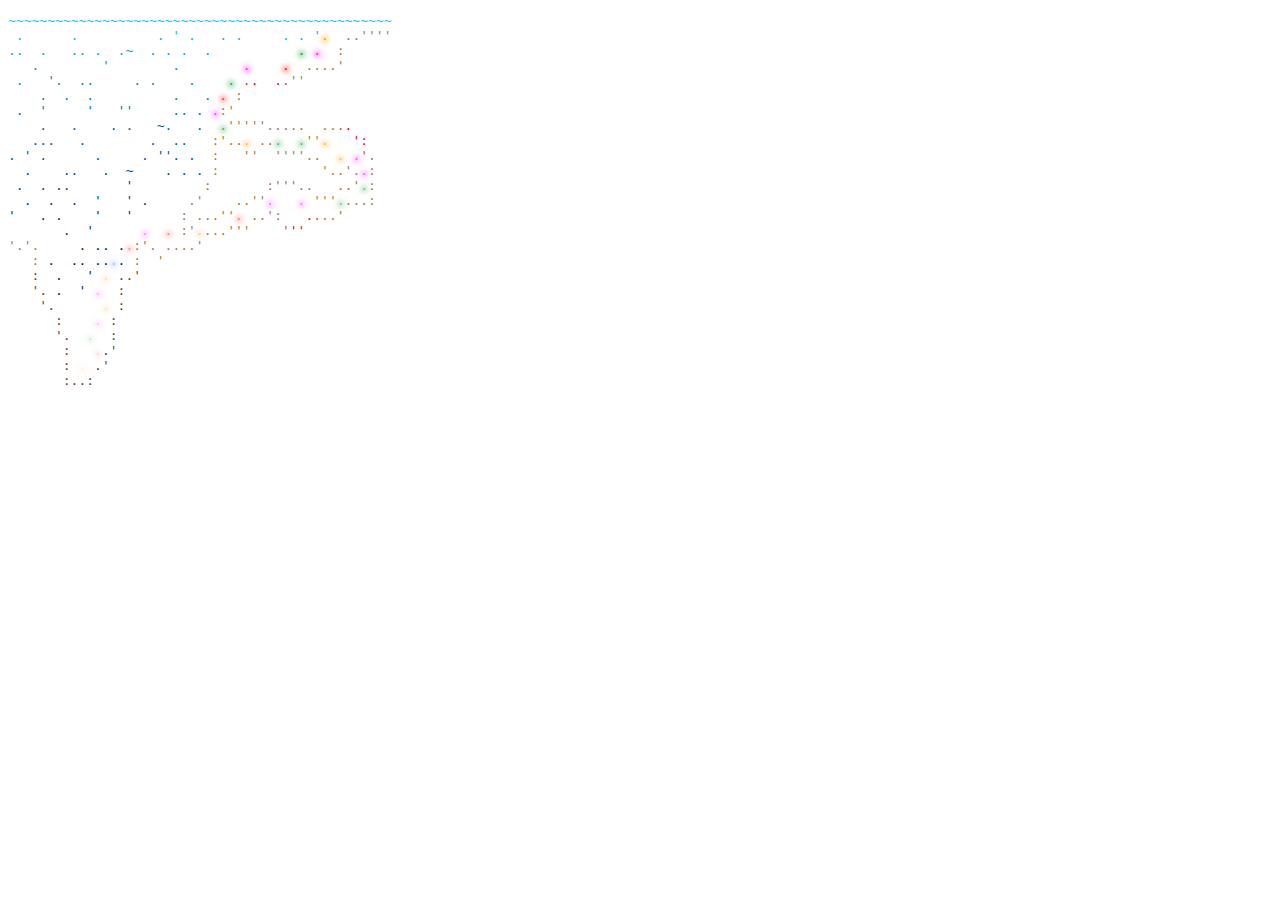
<file: .github/src/old/2021/2021.html>
<!DOCTYPE html>
<html lang="en-us">

<head>
    <meta charset="utf-8">
    <link href="https://fonts.googleapis.com/css2?family=Source+Code+Pro:wght@300" rel="stylesheet" type="text/css">
    <link rel="stylesheet" type="text/css" href="https://adventofcode.com/static/style.css?31">
</head>

<body>
    <main>
        <style>
        .color-w2 {
            color: #00b5ed;
        }

        .color-c5 {
            display: inline-block;
            color: #ff00ff;
            text-shadow: 0 0 5px #ff00ff, 0 0 5px #ff00ff, 0 0 5px #ff00ff, 0 0 5px #ff00ff, 0 0 10px #ff00ff, 0 0 10px #ff00ff, 0 0 10px #ff00ff;
        }

        .color-w20 {
            color: #001759;
        }

        .color-w12 {
            color: #004282;
        }

        .color-o {
            color: #c74c30;
        }

        .color-w21 {
            color: #001255;
        }

        .color-w13 {
            color: #003b7b;
        }

        .color-c2 {
            display: inline-block;
            color: #ff9900;
            text-shadow: 0 0 5px #ff9900, 0 0 5px #ff9900, 0 0 5px #ff9900, 0 0 5px #ff9900, 0 0 10px #ff9900, 0 0 10px #ff9900, 0 0 10px #ff9900;
        }

        .color-w9 {
            color: #005a98;
        }

        .color-w23 {
            color: #00094c;
        }

        .color-w19 {
            color: #001b5e;
        }

        .color-c3 {
            display: inline-block;
            color: #009933;
            text-shadow: 0 0 5px #009933, 0 0 5px #009933, 0 0 5px #009933, 0 0 5px #009933, 0 0 10px #009933, 0 0 10px #009933, 0 0 10px #009933;
        }

        .color-w14 {
            color: #003374;
        }

        .color-w8 {
            color: #00619f;
        }

        .color-w6 {
            color: #0079b5;
        }

        .color-w3 {
            color: #00a2db;
        }

        .color-w22 {
            color: #000d51;
        }

        .color-g {
            color: #a47a4d;
        }

        .color-c4 {
            display: inline-block;
            color: #0066ff;
            text-shadow: 0 0 5px #0066ff, 0 0 5px #0066ff, 0 0 5px #0066ff, 0 0 5px #0066ff, 0 0 10px #0066ff, 0 0 10px #0066ff, 0 0 10px #0066ff;
        }

        .color-w1 {
            color: #00c8ff;
        }

        .color-w10 {
            color: #005291;
        }

        .color-w16 {
            color: #00296b;
        }

        .color-w7 {
            color: #006daa;
        }

        .color-w17 {
            color: #002566;
        }

        .color-w18 {
            color: #002062;
        }

        .color-w4 {
            color: #0091cc;
        }

        .color-d {
            color: #584338;
        }

        .color-c1 {
            display: inline-block;
            color: #ff0000;
            text-shadow: 0 0 5px #ff0000, 0 0 5px #ff0000, 0 0 5px #ff0000, 0 0 5px #ff0000, 0 0 10px #ff0000, 0 0 10px #ff0000, 0 0 10px #ff0000;
        }

        .color-s {
            color: #ffffff;
        }

        .color-w5 {
            color: #0085c0;
        }

        .color-w15 {
            color: #002e6f;
        }

        .color-w11 {
            color: #004a8a;
        }

        .color-r {
            color: #ff0000;
        }

        </style>
        <pre><span class="color-w1">~~~~~~~~~~~~~~~~~~~~~~~~~~~~~~~~~~~~~~~~~~~~~~~~~</span>
<span class="color-w2"> .      .          . ' .   . .  </span> <span class="color-s">.</span> <span class="color-w2">. . '</span><span class="color-c2" style="opacity: 0.93;">.</span><span class="color-w2"> </span> <span class="color-g">..''''</span>
<span class="color-w3">..  .   .. .  .~  . . .  .     </span> <span class="color-s">.</span> <span class="color-w3">   </span><span class="color-c3" style="opacity: 0.89;">.</span><span class="color-w3"> </span><span class="color-c5" style="opacity: 0.89;">.</span><span class="color-w3"> </span> <span class="color-g">:</span>
<span class="color-w4">   .        '        .        </span><span class="color-c5" style="opacity: 0.86;">.</span> <span class="color-s">.'</span> <span class="color-c1" style="opacity: 0.86;">.</span><span class="color-w4"> </span> <span class="color-g">....'</span>
<span class="color-w5"> .   '.  ..     . .    .    </span><span class="color-c3" style="opacity: 0.82;">.</span> <span class="color-o">.</span><span class="color-r">.</span><span class="color-s">|\</span><span class="color-r">.</span><span class="color-o">.</span><span class="color-g">''</span>
<span class="color-w6">    .  .  .          .   . </span><span class="color-c1" style="opacity: 0.78;">.</span> <span class="color-g">:</span>
<span class="color-w7"> .  '     '   ''     .. . </span><span class="color-c5" style="opacity: 0.75;">.</span><span class="color-g">:'</span>
<span class="color-w8">    .   .    . .   ~.   . </span> <span class="color-c3" style="opacity: 0.71;">.</span><span class="color-g">'''''.....</span>  <span class="color-g">..</span><span class="color-o">.</span><span class="color-r">.</span>
<span class="color-w9">   ...   .        .  ..  </span> <span class="color-g">:'..</span><span class="color-c2" style="opacity: 0.68;">.</span> <span class="color-g">..</span><span class="color-c3" style="opacity: 0.68;">.</span>  <span class="color-c3" style="opacity: 0.68;">.</span><span class="color-g">''</span><span class="color-c2" style="opacity: 0.68;">.</span>   <span class="color-r">':</span>
<span class="color-w10">. ' .      .     . ''. . </span> <span class="color-g">:</span>   <span class="color-g">''</span>  <span class="color-g">''''..</span>  <span class="color-c2" style="opacity: 0.64;">.</span> <span class="color-c5" style="opacity: 0.64;">.</span><span class="color-o">'</span><span class="color-g">.</span>
<span class="color-w11">  .    ..   .  ~    . . .</span> <span class="color-g">:</span>             <span class="color-g">'..'.</span><span class="color-c5" style="opacity: 0.60;">.</span><span class="color-g">:</span>
<span class="color-w12"> .  . ..       '        </span> <span class="color-g">:</span>       <span class="color-g">:'''..</span>   <span class="color-g">..'</span><span class="color-c3" style="opacity: 0.57;">.</span><span class="color-g">:</span>
<span class="color-w13">  .  .  .  '   ' .    </span> <span class="color-g">.'</span>    <span class="color-g">..''</span><span class="color-c5" style="opacity: 0.53;">.</span>   <span class="color-c5" style="opacity: 0.53;">.</span> <span class="color-g">'''</span><span class="color-c3" style="opacity: 0.53;">.</span><span class="color-g">...:</span>
<span class="color-w14">'   . .    '   '     </span> <span class="color-g">:</span> <span class="color-g">...''</span><span class="color-c1" style="opacity: 0.50;">.</span> <span class="color-g">..':</span>   <span class="color-r">.</span><span class="color-o">.</span><span class="color-g">..'</span>
<span class="color-w15">       .  '      </span><span class="color-c5" style="opacity: 0.46;">.</span><span class="color-w15">  </span><span class="color-c1" style="opacity: 0.46;">.</span> <span class="color-g">:'</span><span class="color-c2" style="opacity: 0.46;">.</span><span class="color-g">...'''</span>    <span class="color-o">'</span><span class="color-r">''</span>
<span class="color-g">'.'.</span> <span class="color-w16">    . .. .</span><span class="color-c1" style="opacity: 0.42;">.</span><span class="color-g">:'.</span> <span class="color-g">....'</span>
   <span class="color-g">:</span> <span class="color-w17">.  .. ..</span><span class="color-c4" style="opacity: 0.39;">.</span><span class="color-w17">.</span> <span class="color-g">:</span>  <span class="color-g">'</span>
   <span class="color-d">:</span> <span class="color-w18"> .   ' </span><span class="color-c2" style="opacity: 0.35;">.</span> <span class="color-d">..'</span>
   <span class="color-d">'.</span> <span class="color-w19">.  ' </span><span class="color-c5" style="opacity: 0.32;">.</span><span class="color-w19"> </span> <span class="color-d">:</span>
    <span class="color-d">'.</span> <span class="color-w20">     </span><span class="color-c2" style="opacity: 0.28;">.</span> <span class="color-d">:</span>
      <span class="color-d">:</span> <span class="color-w21">   </span><span class="color-c5" style="opacity: 0.24;">.</span> <span class="color-d">:</span>
      <span class="color-d">'.</span> <span class="color-w22"> </span><span class="color-c3" style="opacity: 0.21;">.</span><span class="color-w22"> </span> <span class="color-d">:</span>
       <span class="color-d">:</span> <span class="color-w23">  </span><span class="color-c1" style="opacity: 0.17;">.</span><span class="color-d">.'</span>
       <span class="color-d">:</span> <span class="color-c2" style="opacity: 0.14;">.</span> <span class="color-d">.'</span>
       <span class="color-d">:..:</span>
</pre>
    </main>
</body>

</html>
</file>
<file: docs/main.css>
/* Colors */
:root{
    --background: #0f0f23;
    --text: #ccc;
    --highlight: #fff;
    --link: #090;
    --link-hover: #9f9;
    --title: #0c0;
    --title-shadow: #0c0;
    --table-border: rgba(119, 119, 165, 0.4);
    --table-odd: rgba(119, 119, 165, 0.15);
    --table-hover: rgba(119, 119, 165, 0.5);
}

* {
    margin: 0;
    padding: 0;
    width: auto;
    height: auto;
    /* top: 0; */
    /* left: 0; */
    text-decoration: none;
    /* text-align: left; */
    z-index: 1;
    color: #000;
    transform-origin: center center;

    font-family: 'Source Code Pro', monospace;
    font-size: 14pt;
    color: #ccc;
    font-weight: 300;

    -ms-interpolation-mode: bicubic;
    image-rendering: optimizeQuality;

    backface-visibility: hidden;
}

li {
    list-style: none;
}

html {
    background-color: var(--background);
}

a {
    color: var(--link);
}

a:hover {
    color: var(--link-hover);
}

em {
    color: var(--highlight);
    text-shadow: 0 0 5px var(--highlight);
}

.title h1 {
    text-align: center;
    margin: 40px 0 10px 0;
    color: var(--title);
    text-shadow: 0 0 2px var(--title-shadow), 0 0 5px var(--title-shadow);
    font-size: 32pt;
}
.title p {
    text-align: center;
    margin: 0px 0 50px 0;
    font-size: 14.5pt;
    font-weight: 400;
}
.title p a {
    font-size: 14pt;
    font-weight: 400;
}

main {
    font-size: 0;
    max-width: 800px;
    margin: 0 auto;
    padding: 0 20px 30px 20px;
}
main.wide {
    width: 1200px;
    max-width: 100%;
    padding: 0 0 30px 0;
    clear: both;
    overflow: hidden;
}

main p {
    text-align: justify;
}

.year_list {
    text-align: center;
}
.year_list li {
    display: inline-block;
}

main table {
    display: inline-block;
    border-spacing: 0;
    border: 2px solid var(--table-border);
}


/* ------------------------------------------------------------------------------------------------------------------ */

main .left, main .center, main .right {
    float: left;
    box-sizing: border-box;
    text-align: center;
}

main .left {
    width: 50%;
    padding-left: 3%;
    padding-right: 6%;
}

main .center, main .right {
    margin-top: 25px;
    width: 25%;
}

@media (max-width: 1200px) {
    main.wide {
        width: 100%;
    }

    main .left {
        width: 100%;
        padding: 0 12%;
    }

    main .center, main .right {
        width: 50%;
    }

    main .center {
        padding-left: 30px;
    }

    main .right {
        padding-right: 30px;
    }
}

@media (max-width: 600px) {
    main .center {
        padding-left: 0;
    }

    main .right {
        padding-right: 0;
    }
}


/* ------------------------------------------------------------------------------------------------------------------ */

main table tr td {
    border: 1px solid var(--table-border);
    min-width: 52px;
    text-align: left;
}
main table tr td:not(:first-child){
    text-align: center;
}

main table tr td a {
    display: block;
    margin: -1px;
    padding: 7px 14px;
    min-height: 24.8px;

    font-size: 1em;
    font-weight: 400;
    letter-spacing: 0.021em;
}

main table tr td a:not(.readme) {
    color: var(--text);
}
main table tr td a:not(.readme):hover {
    color: var(--highlight);
}

main table tr td a:hover {
    text-decoration: none;
    color: var(--link-hover);
}

main table tr:nth-child(2n + 1) {
    background-color: var(--table-odd);
}

main table td:hover {
    background-color: var(--table-hover);
}
</file>
<file: .github/website/main.css>
/* Colors */
:root{
    --background: #0f0f23;
    --text: #ccc;
    --highlight: #fff;
    --link: #090;
    --link-hover: #9f9;
    --title: #0c0;
    --title-shadow: #0c0;
    --table-border: rgba(119, 119, 165, 0.4);
    --table-odd: rgba(119, 119, 165, 0.15);
    --table-hover: rgba(119, 119, 165, 0.5);
}

* {
    margin: 0;
    padding: 0;
    width: auto;
    height: auto;
    /* top: 0; */
    /* left: 0; */
    text-decoration: none;
    /* text-align: left; */
    z-index: 1;
    color: #000;
    transform-origin: center center;

    font-family: 'Source Code Pro', monospace;
    font-size: 14pt;
    color: #ccc;
    font-weight: 300;

    -ms-interpolation-mode: bicubic;
    image-rendering: optimizeQuality;

    backface-visibility: hidden;
}

li {
    list-style: none;
}

html {
    background-color: var(--background);
}

a {
    color: var(--link);
}

a:hover {
    color: var(--link-hover);
}

em {
    color: var(--highlight);
    text-shadow: 0 0 5px var(--highlight);
}

.title h1 {
    text-align: center;
    margin: 40px 0 10px 0;
    color: var(--title);
    text-shadow: 0 0 2px var(--title-shadow), 0 0 5px var(--title-shadow);
    font-size: 32pt;
}
.title p {
    text-align: center;
    margin: 0px 0 50px 0;
    font-size: 14.5pt;
    font-weight: 400;
}
.title p a {
    font-size: 14pt;
    font-weight: 400;
}

main {
    font-size: 0;
    max-width: 800px;
    margin: 0 auto;
    padding: 0 20px 30px 20px;
}
main.wide {
    width: 1200px;
    max-width: 100%;
    padding: 0 0 30px 0;
    clear: both;
    overflow: hidden;
}

main p {
    text-align: justify;
}

.year_list {
    text-align: center;
}
.year_list li {
    display: inline-block;
}

main table {
    display: inline-block;
    border-spacing: 0;
    border: 2px solid var(--table-border);
}


/* ------------------------------------------------------------------------------------------------------------------ */

main .left, main .center, main .right {
    float: left;
    box-sizing: border-box;
    text-align: center;
}

main .left {
    width: 50%;
    padding-left: 3%;
    padding-right: 6%;
}

main .center, main .right {
    margin-top: 25px;
    width: 25%;
}

@media (max-width: 1200px) {
    main.wide {
        width: 100%;
    }

    main .left {
        width: 100%;
        padding: 0 12%;
    }

    main .center, main .right {
        width: 50%;
    }

    main .center {
        padding-left: 30px;
    }

    main .right {
        padding-right: 30px;
    }
}

@media (max-width: 600px) {
    main .center {
        padding-left: 0;
    }

    main .right {
        padding-right: 0;
    }
}


/* ------------------------------------------------------------------------------------------------------------------ */

main table tr td {
    border: 1px solid var(--table-border);
    min-width: 52px;
    text-align: left;
}
main table tr td:not(:first-child){
    text-align: center;
}

main table tr td a {
    display: block;
    margin: -1px;
    padding: 7px 14px;
    min-height: 24.8px;

    font-size: 1em;
    font-weight: 400;
    letter-spacing: 0.021em;
}

main table tr td a:not(.readme) {
    color: var(--text);
}
main table tr td a:not(.readme):hover {
    color: var(--highlight);
}

main table tr td a:hover {
    text-decoration: none;
    color: var(--link-hover);
}

main table tr:nth-child(2n + 1) {
    background-color: var(--table-odd);
}

main table td:hover {
    background-color: var(--table-hover);
}
</file>
